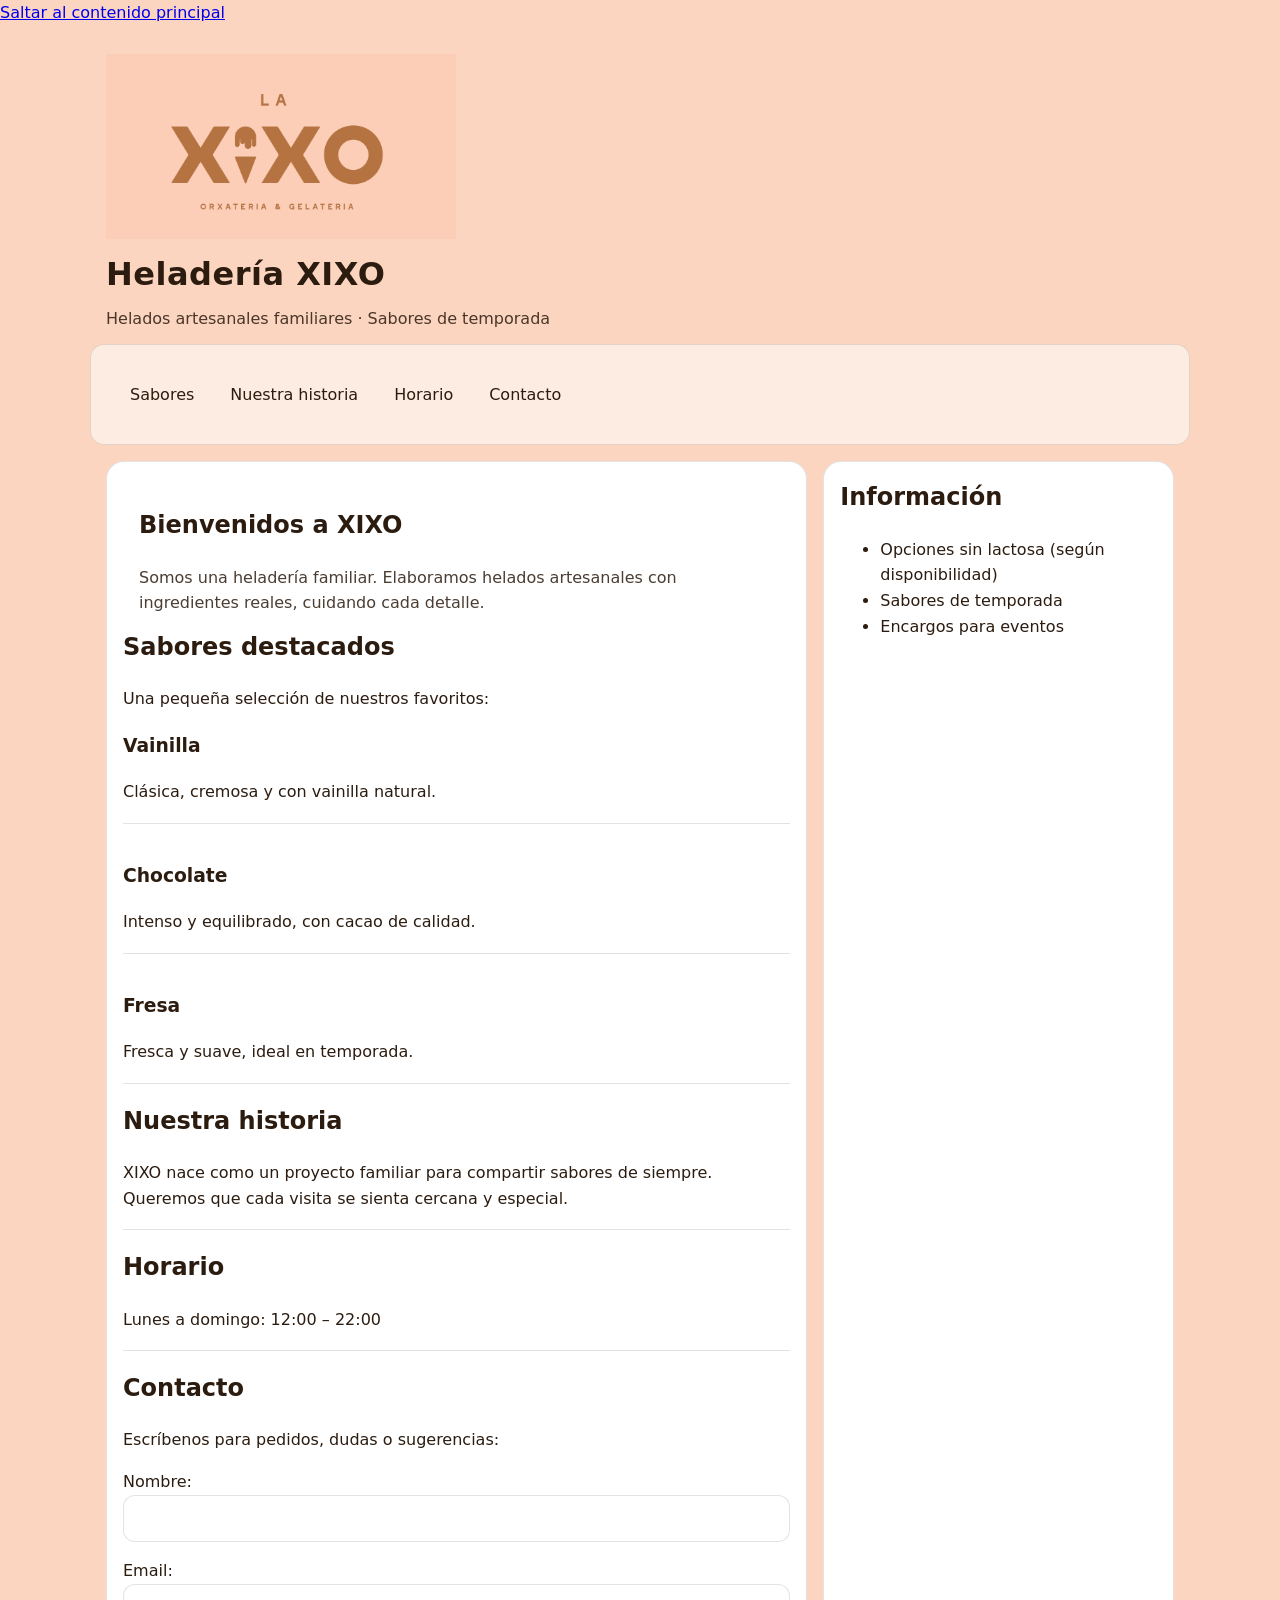
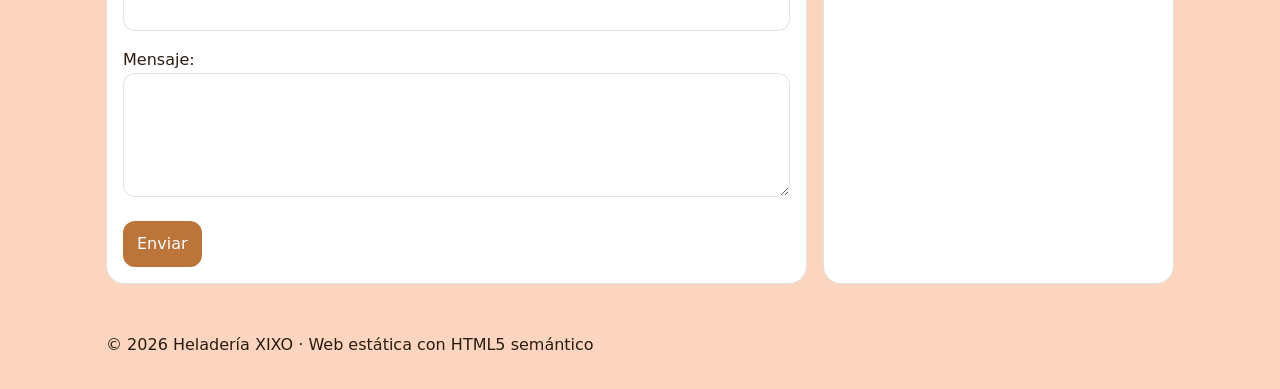
<file: xixo-wb/index.html>
<!DOCTYPE html>
<html lang="es">
<head>
  <meta charset="UTF-8">
  <meta name="viewport" content="width=device-width, initial-scale=1.0">
  <meta name="description" content="LA XIXO: heladería familiar artesanal. Un gelat, un somriure. Sabores naturales y de temporada.">

  <title>XIXO - Heladería familiar</title>
  <link rel="stylesheet" href="css/styles.css">
</head>

<body>
  <a href="#contenido" class="skip-link">Saltar al contenido principal</a>

  <header>
    <img src="img/logo-xixo.png" alt="Logo de la heladería LA XIXO">
    <h1>Heladería XIXO</h1>
    <p>Helados artesanales familiares · Sabores de temporada</p>
  </header>

  <nav aria-label="Menú principal">
    <ul>
      <li><a href="#sabores">Sabores</a></li>
      <li><a href="#historia">Nuestra historia</a></li>
      <li><a href="#horario">Horario</a></li>
      <li><a href="#contacto">Contacto</a></li>
    </ul>
  </nav>

  <main id="contenido">
    <article>
      <header>
        <h2>Bienvenidos a XIXO</h2>
        <p>
          Somos una heladería familiar. Elaboramos helados artesanales con ingredientes
          reales, cuidando cada detalle.
        </p>
      </header>

      <section id="sabores">
        <h2>Sabores destacados</h2>
        <p>Una pequeña selección de nuestros favoritos:</p>

        <section>
          <h3>Vainilla</h3>
          <p>Clásica, cremosa y con vainilla natural.</p>
        </section>

        <section>
          <h3>Chocolate</h3>
          <p>Intenso y equilibrado, con cacao de calidad.</p>
        </section>

        <section>
          <h3>Fresa</h3>
          <p>Fresca y suave, ideal en temporada.</p>
        </section>
      </section>

      <section id="historia">
        <h2>Nuestra historia</h2>
        <p>
          XIXO nace como un proyecto familiar para compartir sabores de siempre.
          Queremos que cada visita se sienta cercana y especial.
        </p>
      </section>

      <section id="horario">
        <h2>Horario</h2>
        <p>Lunes a domingo: 12:00 – 22:00</p>
      </section>

      <section id="contacto">
        <h2>Contacto</h2>
        <p>Escríbenos para pedidos, dudas o sugerencias:</p>

        <form action="#" method="post">
          <p>
            <label for="nombre">Nombre:</label><br />
            <input id="nombre" name="nombre" type="text" required />
          </p>

          <p>
            <label for="email">Email:</label><br />
            <input id="email" name="email" type="email" required />
          </p>

          <p>
            <label for="mensaje">Mensaje:</label><br />
            <textarea id="mensaje" name="mensaje" rows="4" required></textarea>
          </p>

          <button type="submit">Enviar</button>
        </form>
      </section>
    </article>

    <aside aria-label="Información adicional">
      <h2>Información</h2>
      <ul>
        <li>Opciones sin lactosa (según disponibilidad)</li>
        <li>Sabores de temporada</li>
        <li>Encargos para eventos</li>
      </ul>
    </aside>
  </main>

  <footer>
    <p>© 2026 Heladería XIXO · Web estática con HTML5 semántico</p>
  </footer>
</body>
</html>
</file>
<file: xixo-wb/css/styles.css>
/* 1) VARIABLES DE MARCA (colores oficiales) */
:root{
  --rosa: #fbd5bf;      /* Pantone 475 U */
  --arena: #e7bc92;     /* Pantone 726 U */
  --caramelo: #bb743a;  /* Pantone 7511 U */
  --verde: #dadbbc;     /* Pantone 7485 U */
  --choco: #2c1c10;     /* Pantone 476 U */

  --fondo: var(--rosa);
  --texto: var(--choco);
  --superficie: #ffffff;
  --borde: rgba(44, 28, 16, 0.12);
}

/* 2) “RESET” BÁSICO (evita estilos raros por defecto) */
* { box-sizing: border-box; }
body { margin: 0; }

/* 3) ESTILO GENERAL (tipografía y fondo) */
body{
  background: var(--fondo);
  color: var(--texto);
  font-family: system-ui, -apple-system, "Segoe UI", Roboto, Arial, sans-serif;
  line-height: 1.6;
}

/* 4) HACER QUE LA PÁGINA NO SEA “PEGADA A LOS BORDES” */
header, nav, main, footer{
  max-width: 1100px;
  margin: 0 auto;
  padding: 16px;
}

/* 5) CABECERA */
header{
  padding-top: 28px;
  padding-bottom: 12px;
}
header h1{
  margin: 0;
  letter-spacing: 0.5px;
}
header p{
  margin: 6px 0 0;
  opacity: 0.85;
}

/* 6) MENÚ */
nav{
  background: rgba(255,255,255,0.55);
  border: 1px solid var(--borde);
  border-radius: 14px;
}
nav ul{
  list-style: none;
  margin: 0;
  padding: 10px;
  display: flex;
  gap: 10px;
  flex-wrap: wrap;
}
nav a{
  display: inline-block;
  text-decoration: none;
  color: var(--texto);
  padding: 10px 12px;
  border-radius: 12px;
  border: 1px solid transparent;
}
nav a:hover,
nav a:focus-visible{
  border-color: var(--borde);
  outline: none;
  background: rgba(231,188,146,0.35); /* arena con transparencia */
}

/* 7) LAYOUT PRINCIPAL (contenido + sidebar) */
main{
  display: grid;
  grid-template-columns: 2fr 1fr;
  gap: 16px;
  padding-top: 16px;
}

/* 8) TARJETAS (para que article y aside parezcan “bloques” limpios) */
article, aside{
  background: var(--superficie);
  border: 1px solid var(--borde);
  border-radius: 18px;
  padding: 16px;
}

/* 9) TÍTULOS Y SECCIONES */
h2{ margin-top: 0; }
section + section{
  margin-top: 18px;
  padding-top: 18px;
  border-top: 1px solid var(--borde);
}

/* 10) FORMULARIO (más ordenado y legible) */
input, textarea, button{
  font: inherit;
}
input, textarea{
  width: 100%;
  padding: 10px 12px;
  border-radius: 12px;
  border: 1px solid var(--borde);
}
button{
  background: var(--caramelo);
  color: white;
  border: 0;
  padding: 10px 14px;
  border-radius: 12px;
  cursor: pointer;
}
button:hover{
  background: var(--choco);
}

/* 11) RESPONSIVE (móvil): columnas pasan a 1 columna */
@media (max-width: 900px){
  main{
    grid-template-columns: 1fr;
  }
}
header img{
  max-width: 350px;
  height: auto;
  display: block;
  margin-bottom: 10px;
}
</file>
